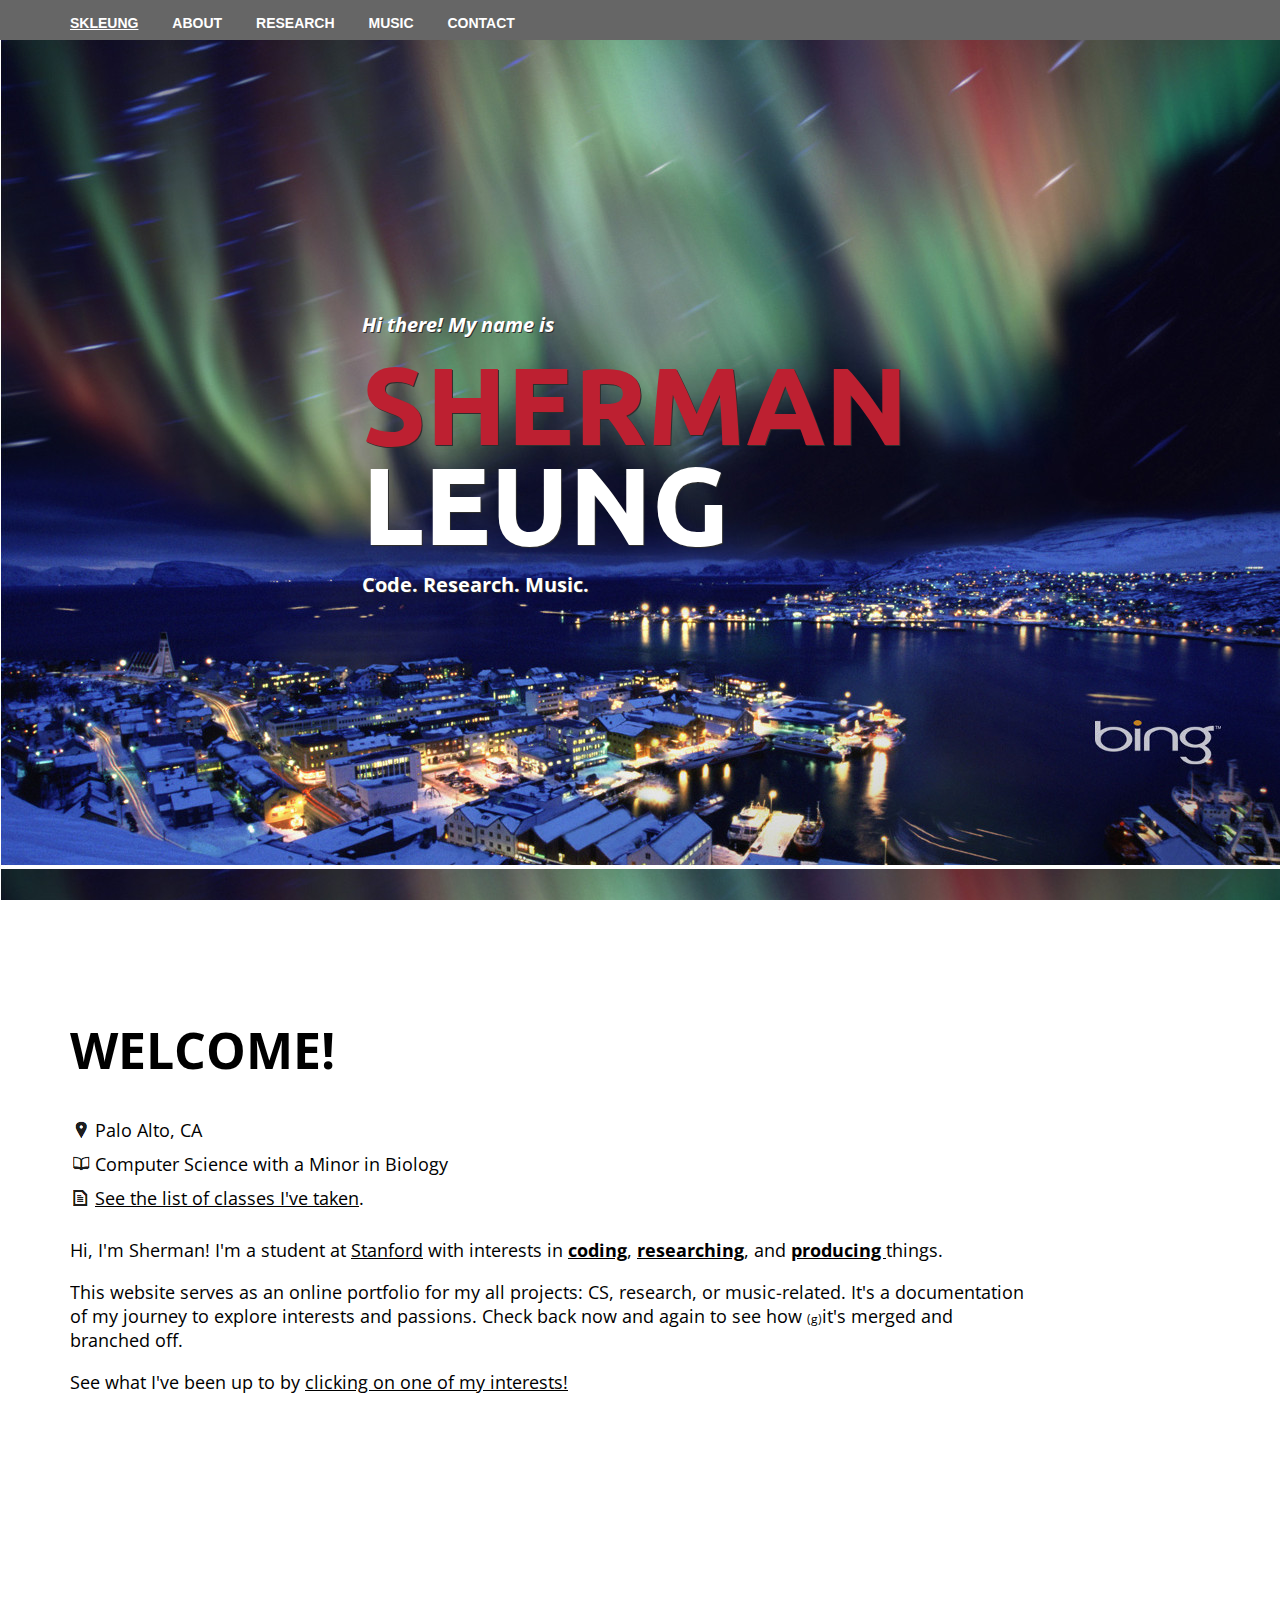
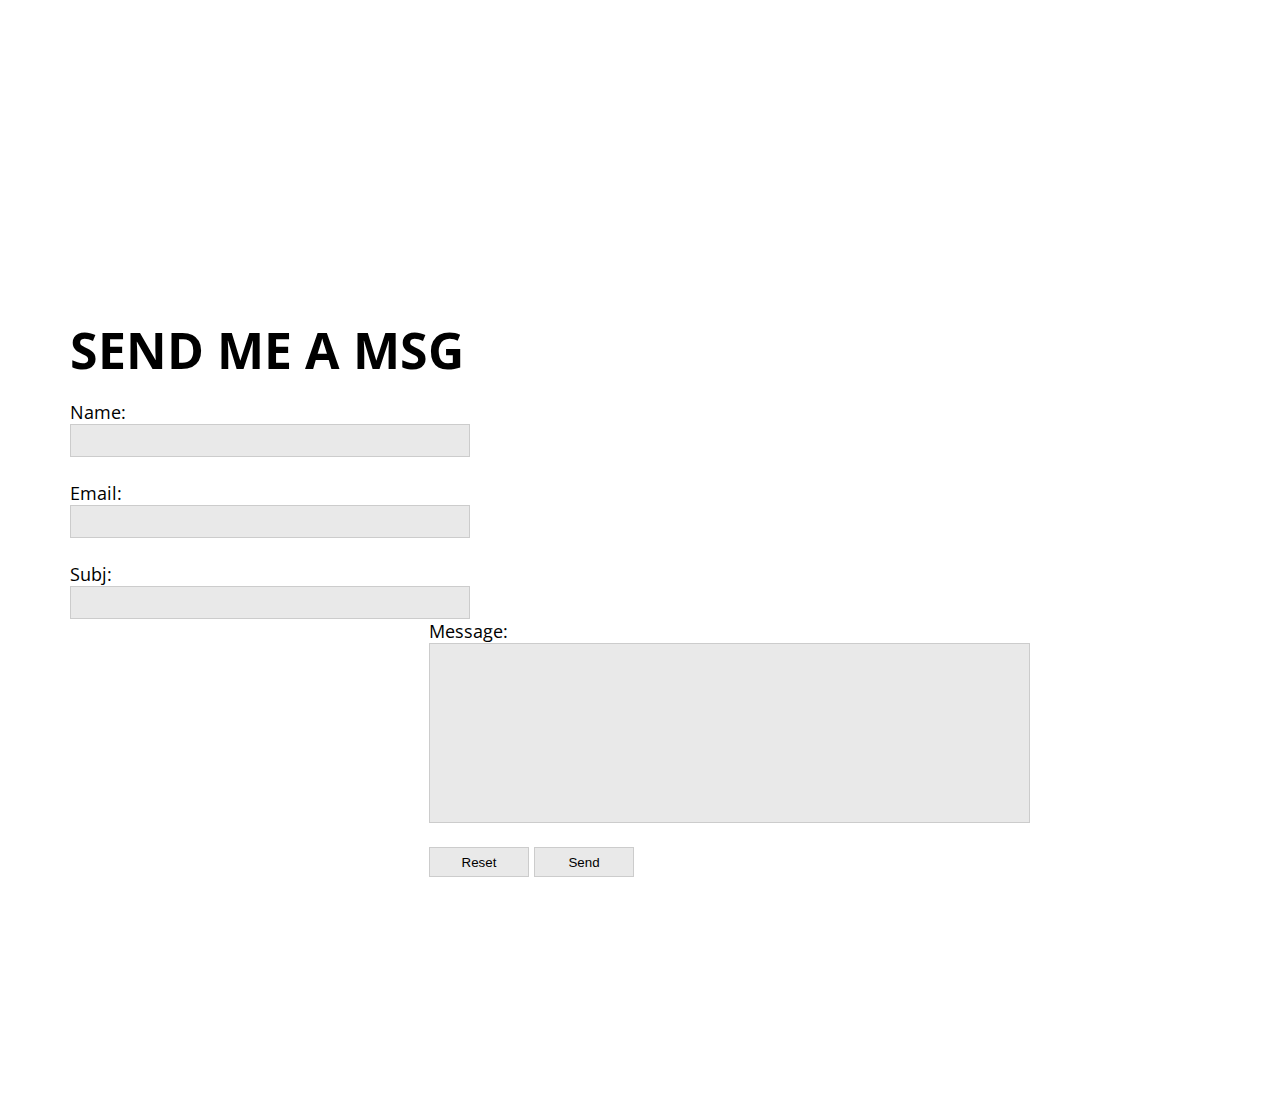
<file: index.html>
<html>
<head>
<meta http-equiv="Content-Type" content="text/html; charset=utf-8">
<link href="http://fonts.googleapis.com/css?family=Open+Sans:400italic,400,300,600,700,800" rel="stylesheet" type="text/css">
<link href='http://fonts.googleapis.com/css?family=Ubuntu:700' rel='stylesheet' type='text/css'>
<link href="style.css" rel="stylesheet" type="text/css">
<script type="text/javascript" src="scripts/jquery-1.7.2.min.js"></script>
<script type="text/javascript" src="scripts/javascript.js" ></script>
<script>
</script>
<title>Sherman Leung - Online Portfolio</title>
</head>
<body>
<div id = "home" class = "home">
	<div class="wrapper-center">
		<div class = "welcome-text">
			<h2 class= "welcome">Hi there! My name is</h2>
			<h1 class = "title"><span class = "red">Sherman</span> </br> Leung </h1>
			<h2><span class = "codeFlag">Code. </span><span class = "researchFlag">Research.</span> <span class = "musicFlag">Music. </span></h2>
		</div>
	</div>
</div>
<div id = "code-home" class = "code">
	<div class="wrapper-center">
		<div class = "welcome-text">
			<h2 class= "welcome">Hi there! My name is</h2>
			<h1 class = "title"><span class = "red">Sherman</span> </br> Leung </h1>
			<h2><span class = "red">Code. </span> Research. Music. </h2>
		</div>
	</div>
</div>
<div id = "research-home" class = "research">
	<div class="wrapper-center">
		<div class = "welcome-text">
			<h2 class= "welcome">Hi there! My name is</h2>
			<h1 class = "title"><span class = "green">Sherman</span> </br> Leung </h1>
			<h2>Code. <span class = "green"><strong>Research.</strong></span> Music.</h2>
		</div>
	</div>
</div>
<div id = "music-home" class = "music">
	<div class "wrapper-center">
		<div class = "welcome-text">
			<h2 class= "welcome">Hi there! My name is</h2>
			<h1 class = "title"><span class = "orange">Sherman</span> </br> Leung </h1>
			<h2>>Code. Research.<span class = "orange"><strong> Music. </strong></span</h2>
		</div>
	</div>
</div>
<div id = "nav">
	<ul>
		<li><a href="#home" class = "scroll"><span class = "defaultFlag">skleung</span></a></li>
		<li class="home"><a href="#about" class = "scroll">about</a></li>
		<li class = "home"><a href = "#home" class = "scroll"><span class = "researchFlag">research</span></a></li>
		<li class = "home"><a href = "#home" class = "scroll"><span class = "musicFlag">music</span></a></li>
		<span class = "research"><li><a href="#research" class = "scroll">research</a></li></span>
		<span class = "research"><li><a href="#pubs" class = "scroll">publications</a></li></span>
		<span class = "research"><li><a href="#researchExp" class = "scroll">experience</a></li></span>
		<span class = "code"><li><a href="#about-code" class = "scroll">about</a></li></span>
		<span class = "code"><li><a href="#projects" class = "scroll">projects</a></li></span>
		<li><a href="#contact" class = "scroll">contact</a></li>
	</ul>
</div>
<div id = "about" class = "home">
	<div class = "wrapper-left">
		<div class = "content">
			<h1>Welcome!</h1>
			<div class = "about-summary">
				<ul>
					<li class = "location" title="Current Location"> Palo Alto, CA</li>
					<li class = "study" title="Major"> Computer Science with a Minor in Biology </li>
					<li class = "pubs" title ="coursework"> <a href = "#classes" class="scroll">See the list of classes I've taken</a>.</li>
				</ul>
			</div>
			<p> Hi, I'm Sherman! I'm a student at <a href="http://stanford.edu">Stanford</a> with interests in <span class = "codeFlag"><strong><a href = "#home" class = "scroll">coding</a></strong></span>, <span class = "researchFlag"><a href = "#home" class = "scroll"><strong>researching</strong></a></span>, and <span class = "musicFlag"><a href = "#home" class = "scroll"><strong>producing </strong></a></span> things.</p>
			<p> This website serves as an online portfolio for my all projects: CS, research, or music-related. It's a documentation of my journey to explore interests and passions. Check back now and again to see how <span class="tiny">(g)</span>it's merged and branched off.</p>
			<p> See what I've been up to by <a href="#home" class = "scroll">clicking on one of my interests!</a></p>
		</div>
	</div>
</div>
<div id = "about-code" class = "code">
	<div class = "wrapper-left">
		<div class = "content">
			<h1>About me.</h1>
			<div class = "about-summary">
				<ul>
					<li class = "location" title="Current Location"> Palo Alto, CA</li>
					<li class = "study" title="Major"> Computer Science (Human-Computer Interaction Track)</li>
					<li class = "cs-skills" title ="CS Skills"> HTML/CSS, JavaScript, C++/C, Java, Python</a></li>
					<li class = "pubs" title="classes"><a href = "#classes"> See the classes I've taken below</a></li>
				</ul>
			</div>
			<p> I'm a front-end developer in the process of learning more about the back-end to eventually build applications. In the <a href = "#classes" >classes</a> I've taken so far, I've built sequence alignment programs, molecular dynamic simulators in python and a BASIC interpreter and a Scramble with Friends game in C++.</p>
			<p> I hope to be building my first applications this coming quarter and I'll be posting them on the page below. </p>
		</div>
	</div>
</div>
<div id = "projects" class = "code">
	<div class = "wrapper-left">
		<div class = "content">
			<h1>Projects</h1>
			<p> Coming Soon!</p>
<!-- 			<div class = "project-row">
				<ul>
					<li><a class = "project" name = "project-1"><img src="images/featureBox/thumb01.png" alt = "featureBox"></a></li>
					<li><a class = "project" id ="project-2"><img src="images/apamsa/thumb01.png" alt = "apamsa"></a></li>
				</ul>
			</div>
			<div id = "project-2" class = "project-container">
				<div class="thumbs">
					<ul>
						<li>
					</ul>
				</div>

			</div> -->
		</div>
	</div>
</div>
<div id = "classes" class = "code">
	<div class = "large-wrapper-left">
		<div class = "content">
			<h1> Coursework </h1>
			<table>
				<tr>
					<td class="date">Fall 2013</td>
					<td>Organic Monofunctional Compounds (Burns/Huestis); Genetics, Biochemistry, and Molecular Biology (Simoni/Bergmann); Representations and Algorithms in Computational Biology (Altman); Organic Chemistry Laboratory I (McClory); Peer Tutor Training (Randazzo)</td>
				</tr>
				<tr>
					<td class ="date">Spring 2013</td>
					<td>Structure and Reactivity (Wender); Computer Organization and Systems (Zelenski); Standard C++ Programming Laboratory (Watson); Writing & Rhetoric I: The Power of Choice (Zurowski)</td>
				</tr>
				<tr>
					<td class ="date">Winter 2013</td>
					<td>Programming Abstractions (Roberts); Mathematical Foundations of Computing (Schwartz); Mechanics (Burchat); Classical Mechanics Laboratory; </td>
				</tr>
				<tr>
					<td class ="date">Fall 2012</td>
					<td>Linear Algebra and Differential Calculus of Several Variables (Rodriguez); Introduction to American Law (Friedman); Chemical Principles (Cox/Zare); Science in the News</td>
				</tr>
			</table>
		</div>
	</div>
</div>
<div id = "music" class = "music">
	<div class = "wrapper-left">
		<div class = "content">
			<h1>Music</h1>
			<div class = "about-summary">
				<ul>
					<li class = "genre" title="Genre"> R&B, Soul </li>
					<li class = "piano" title="Skills"> Jazz improvisation </li>
				</ul>
			</div>
			<p>I just recently started producing music. My compositions can be seen on my <a href = "http://www.youtube.com/channel/UCU1v9WfUIdrJ0nf0A9RGvJQ">YouTube</a> and SoundCloud account.</p>
			<p>I also improvise background music for whatever the occasion. I  cover R&B and top 40 songs, but I mostly improvise in jazz. To hear a sample of the style I improvise in, check out my <a href = "http://www.youtube.com/channel/UCU1v9WfUIdrJ0nf0A9RGvJQ">YouTube</a> channel.</p>
			<p>At Stanford, I'm in an acapella group called <a href = "http://everydaypeople.org/wp/">Everyday People</a>. We sing soul, mo-town, R&B, and hip-hop and perform around the Bay Area and on campus. Check out our website and <a href= "http://www.youtube.com/user/StanfordEverdayPpl?feature=watch">YouTube</a> channel.</p>
		</div>
	</div>
</div>

</div>
<div id = "research" class = "research">
	<div class = "wrapper-left">
		<div class = "content">
			<h1>Research</h1>
			<div class = "about-summary">
				<ul>
					<li class = "location" title="Current Location"> Howard Y. Chang Laboratory (HHMI/Stanford University of Medicine)</li>
					<li class = "skills" title="Research Skills"> RNA purification, Cell culture, Protein purification/crystallization/refinement </li>
					<li class = "pubs" title ="publications"> <a href = "#pubs" class="scroll">See list below</a>.</li>
				</ul>
			</div>
			<p> I'm currently an undergraduate researcher in the <a href="https://changlab.stanford.edu">Chang laboratory</a> under the mentorship of Dr. <a href = http://www.stanford.edu/~rspitale/> Robert Spitale</a> and Ryan Flynn. My current projects involve characterizing new proteininteractions that target non-coding RNA segments. Before joining the Chang lab, I performed structural studies to further rational vaccine design for RSV and HIV-1 at the Vaccine Research Center under the direction of Dr. Peter Kwong.</p>
			<p> Outside of biomedical research, I have an independent research project that models organic chemistry using music theory that is under review. The manuscript for the model can be viewed <a>here</a>.</p>
		</div>
	</div>
</div>
<div id = "pubs" class = "research">
	<div class = "large-wrapper-left">
		<div class = "content">
			<h1>Publications</h1>
			<ol>
				<li><strong>Leung S</strong></br>Musical Model of Organic Compounds </br>Stanford Undergraduate Research Journal (under review)</li>
				<li>McLellan J, Chen M, <strong>Leung S</strong>, Graepel K, Du X, Yang Y, Zhou T, Baxa U, Yasuda E, Beaumont T, Kumar A, Modjarrad K, Zheng Z, Zhao M, Xia N, Kwong P, Graham B.</br>Structure of RSV Fusion Glycoprotein Trimer Bound to a Prefusion-Specific Neutralizing Antibody</br>
<a href = "http://www.sciencemag.org/content/340/6136/1113.abstract">Science</a>. 2013 May: 340:1113-1117.</li>
				<li><strong>Leung S</strong>,Timofeeva O. </br>Simultaneous inhibition of SRC and STAT3 induces a stronger apoptotic response in prostate cancer cells </br> <a href="jess.com">Journal of Experimental Secondary Science</a> 2011 Oct: 1:15-20.</li>
			</ol>
			</br>
			</br>
			<div class = "researchExpFlag"><a href="#researchExp" class = "scroll">See where I've worked</a></div>
		</div>
	</div>
</div>
<div id = "researchExp" class = "research">
	<div class = "large-wrapper-left">
		<div class = "content">
			<h1> Experience </h1>
			<table>
				<tr>
					<td class ="date">Fall 2013 - <strong>current</strong></td>
					<td><strong>Undergraduate Volunteer</strong> in the Howard Y. Chang Laboratory (Howard Hughes Medical Institute, Stanford University School of Medicine)</br>Supervised by Dr. Robert Spitale and Ryan Flynn</br>I perform protein-RNA characterization using selective 2'hydroxyl activation primer extension (SHAPE)</td>
				</tr>
				<tr>
					<td class ="date">Summer 2013</td>
					<td><strong>IRTA Intern</strong> at the Structural Biology Section of the Vaccine Research Center (NIH)</br>Supervised by Dr. Jason Gorman</br>I studied HIV-1 trimer designs by characterizing their binding affinity to HIV-1 bnAbs.</br><li>See the <strong><a href = "#">Exit talk</a></strong> I gave.</li></td>
				</tr>
				<tr>
					<td class ="date">Summer 2012</td>
					<td><strong>IRTA Intern</strong> at the Structural Biology Section of the Vaccine Research Center (NIH)</br>Supervised by Dr. <a href="http://geiselmed.dartmouth.edu/mclellan/">Jason McLellan</a></br>I characterizied and crystallized an antibody that bound the pre-fusion conformation of the RSV fusion glycoprotein trimer.</br><li><strong>Third author</strong> on a Science publication</li></td>
				</tr>
				<tr>
					<td class ="date">Summer 2011</td>
					<td><strong>Volunteer Researcher</strong> at the Lombardi Comprehensive Cancer Center (Georgetown)</br>Supervised by Dr. Olga Timofeeva</br>I performed in vitro studies of <italic>SRC</italic> and <italic>STAT3</italic> in prostate cancer cells. </br>First author on <a href="#">JESS publication</a>.</br> <li><strong>2012 Intel STS Semifinalist</strong></li> <li><strong>1st Prize</strong> in Microbiology at the Montgomery County Science Fair</li></td>
				</tr>
			</table>
		</div>
	</div>
</div>
<div id = "contact">
	<div class = "wrapper-left">
		<div class = "content">
			<h1> Send me a msg </h1>
			<form name="contact-form" id="contact-form">
			<div class = "left">
				<label for = "name"> Name: </label></br>
				<input class = "form-input" id = "name" type = "text" size = "25">
				<br>
				<br>
				<label for = "email"> Email: </label></br>
				<input class = "form-input" id = "email" type = "text" size = "25">
				<br>
				<br>
				<label for = "name"> Subj: </label></br>
				<input class = "form-input" id = "name" type = "text" size = "25">
			</div> 
			<div class = "right">
          		<label for="message">Message:</label></br>
            	<textarea class="form-input" id="message" name="message" rows="6" cols="40"></textarea>
          		</br>
          		</br>
          		<input class="form-button" id="reset" type="reset" name="resetButton" value="Reset" />
          		<input class="form-button" id="send" type="submit" name="submitButton" value="Send" />
          		<span class="error" id="err-form">&nbsp;Uh oh, try again.</span> <span class="error" id="err-timedout">The connection timed out.</span> <span class="error" id="err-state"></span> <span class="success">Message sent.</span> 
          	</div>
          	</form>
		</div>
	</div>
</div>
</body>
</html>
</file>
<file: style.css>
h1{
	text-transform: uppercase;	
	font-weight: bold;
	font-size: 50px;
	line-height:100px;
	margin: 0px;
}
.title{
	color: #fff;
	font-size:110px;
	font-family: 'Ubuntu', sans-serif;
	text-shadow: 1px 1px 0px #2e2e2e;
}
.tiny{
	color: #000;
	font-size:12px;
}
h2{
	display: block;
	color: #fff;
	font-family: 'Open Sans', sans-serif;
	font-size: 20px;
	text-shadow: 1px 1px 0px #2e2e2e;
}
#nav{
	color: #fff;
	font-size: 14px;
	text-transform: uppercase;
	font-family: helvetica, sans-serif;
	font-weight: bold;
	width: 100%;
	left: 0;
	background: #666;
	height: 40px;
	position:fixed;
	top:0;
	z-index: 1;
}
.content{
	margin-top:100px;
	margin-bottom: 100px;
}
.left{
	float:left;
}
.right{
	float:right;
}
#nav ul{
	margin: 0 0 0 70px;
	padding: 15px 0 0 0;
	width: 940px;
}
#nav li{
	display: inline;
	list-style-type: none;
	margin-right: 30px;
}
#nav a{
	text-decoration: none;
	color: #fff;
}
.wrapper-center {
	overflow:hidden;
	width:960px;
	margin-left:auto;
	margin-right:auto;
}

.wrapper-left {
	overflow:hidden;
	width:960px;
	margin-left:70px;
}

.large-wrapper-left {
	overflow:hidden;
	margin-right:120px;
	margin-left:70px;
}

.welcome{
	font-style: italic;
}

.welcome-text {
	position: absolute;
	font-size: 50px;
	font-family: Helvetica, sans-serif;
	margin-bottom: 0px;
}
body{
	margin:0;
	padding:0;
	background-color: #fff;
	font-family: 'Open Sans', sans-serif;
	font-size: 18px;
}
p{
	-webkit-margin-before: 1em;
	-webkit-margin-after: 1em;
	display:block;
}
td{
	vertical-align: top;
	padding-right:15px;
	padding-left: 15px;
}
td li{
	margin-left:30px;
}
.date{
	width: 120px;
}
#home, #research-home, #music-home, #code-home{
	background-image: url('images/scaled aurora.jpg');
}
/*#research-home{
	background-image: url('images/gray aurora bg.jpg');
	background-repeat:no-repeat;
}
#music-home{
	background-image: url('images/gray aurora bg.jpg');
	background-repeat:no-repeat;
}*/

a{
	color:#000;
	text-decoration: underline;
}
/*These colors are toggled by the flags*/
.defaultFlag{
	text-decoration: underline;
	text-transform: uppercase;
}

.researchFlag:hover{
	color: #90ee90;
}
.musicFlag:hover{
	color: #f28500; /*tangerine*/
}
.codeFlag:hover{
	color: #bd2031;
}
.red{
	color: #bd2031; /*cardinal red*/
}
.green{
	color: #228b22;
}
.orange{
	color: #ff4500; /*orange-red*/
}
/* the following classes are initially hidden*/
.research {
	display:none;
}
.music{
	display:none;
}
.code{
	display:none;
}

/*these classes make up the about summary*/
.about-summary li{
	list-style-type: none;
	padding-left: 25px;
	padding-bottom: 10px;
}
.about-summary ul{
	padding:0;
}
.location{
	background-image: url('images/place.png');
	background-repeat: no-repeat;
}
.skills{
	background-image: url('images/skills.png');
	background-repeat: no-repeat;
}
.pubs{
	background-image: url('images/pubs.png');
	background-repeat: no-repeat;
}
.study{
	background-image: url('images/study.png');
	background-repeat: no-repeat;
}
.genre{
	background-image: url('images/genre.png');
	background-repeat: no-repeat;
}
.piano{
	background-image: url('images/piano.png');
	background-repeat: no-repeat;
}
.cs-skills{
	background-image: url('images/piano.png');
	background-repeat: no-repeat;
}
.indent{
	margin-left: 20px;
}

/*Contact form elements*/
.error{
	color: red;
	display:none;
}
.success{
	color: green;
	display: none;
}
.form-input {
font-family: Arial, Helvetica, sans-serif;
background: #e9e9e9;
font-size: 25px;
border: 1px #CCC solid;
resize: none;
}
.form-button {
font-family: Arial, Helvetica, sans-serif;
background: #e9e9e9;
height: 30px;
width: 100px;
border: 1px #CCC solid;
}
</file>
